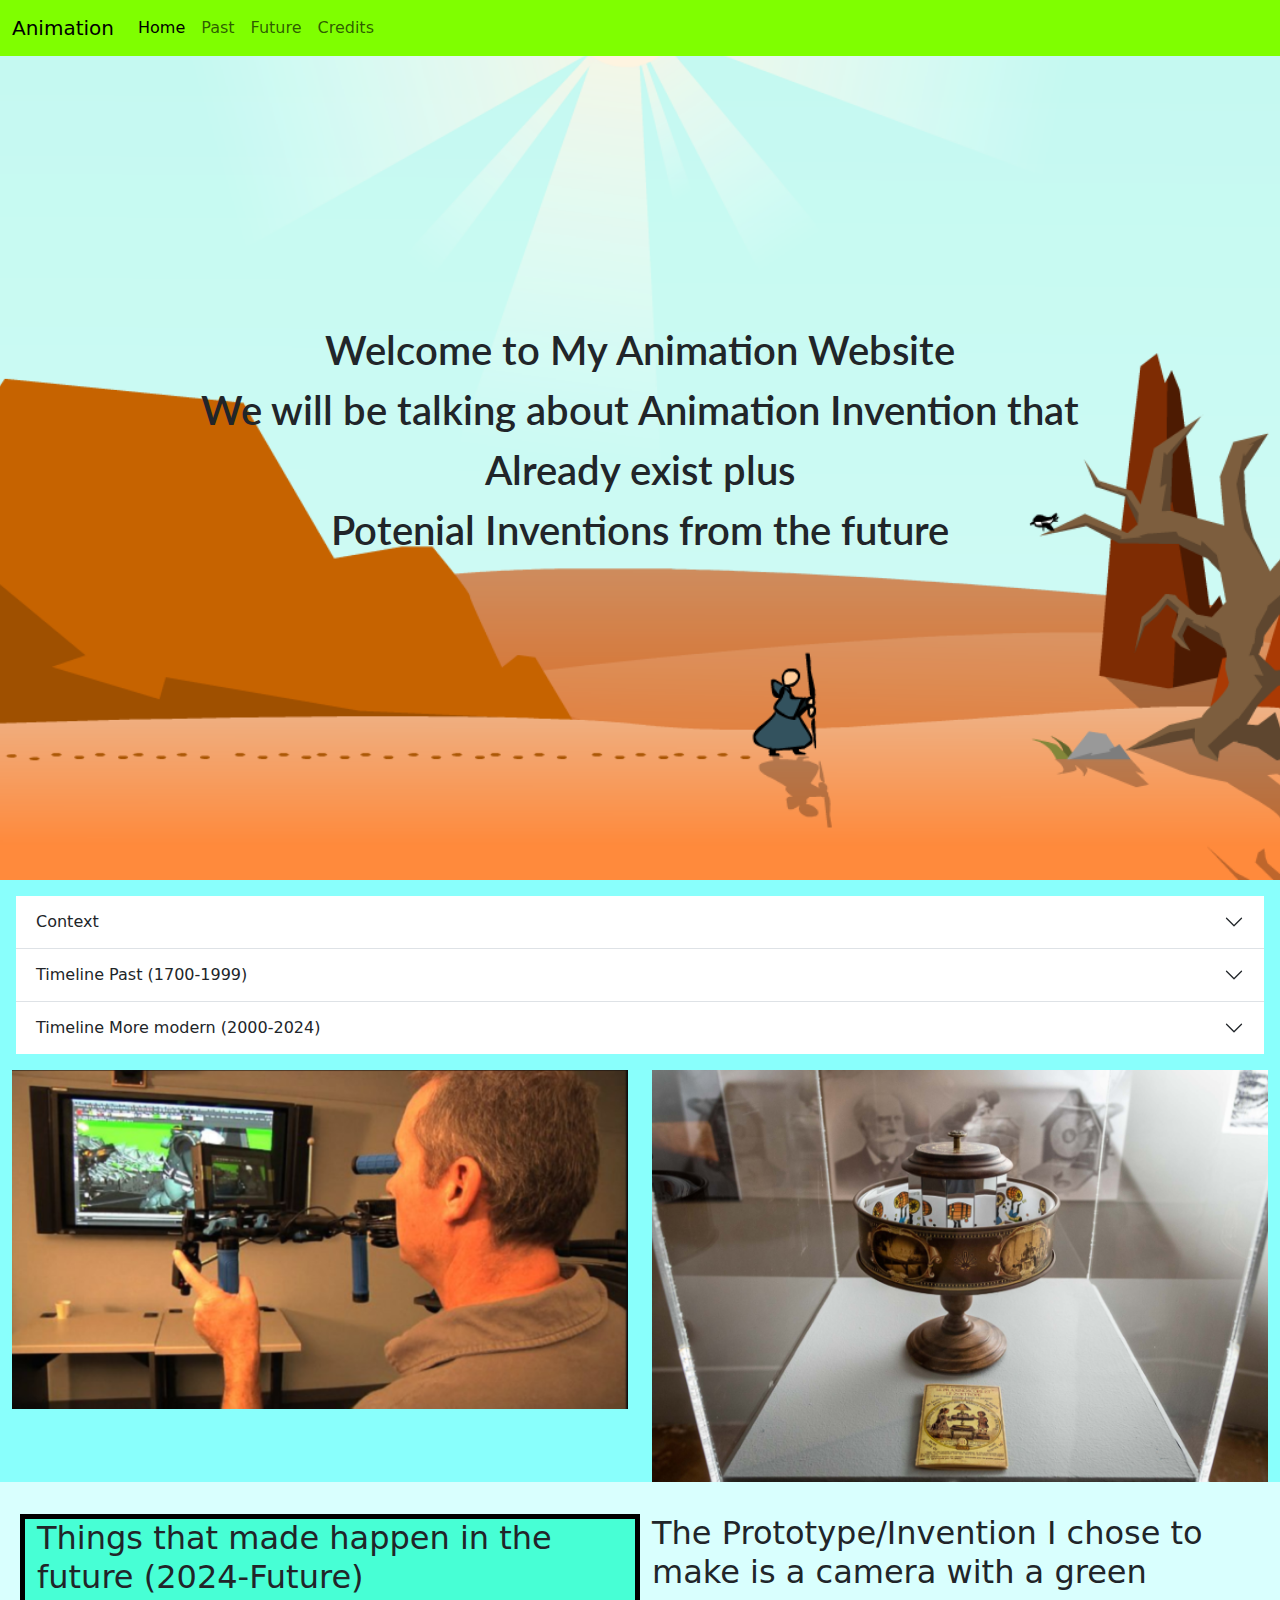
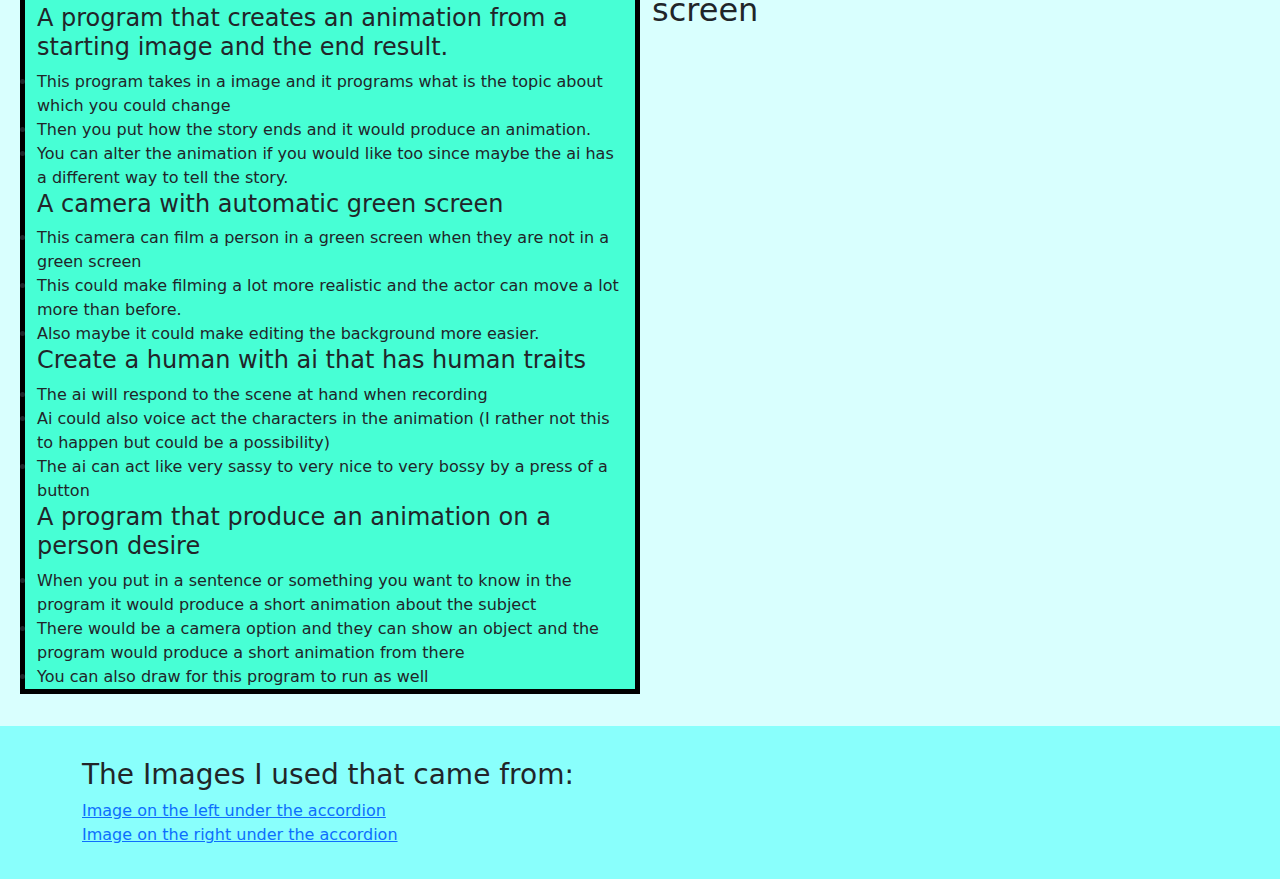
<file: index.html>
<!DOCTYPE html>
<html>
    <head>
        <!-- Required meta tags -->
        <meta charset="utf-8">
        <meta name="viewport" content="width=device-width, initial-scale=1">

        <link href="https://cdn.jsdelivr.net/npm/bootstrap@5.3.0-alpha1/dist/css/bootstrap.min.css" rel="stylesheet" />
        <link href="https://fonts.googleapis.com/css2?family=Lato:ital,wght@0,100;0,300;0,400;0,700;0,900;1,100;1,300;1,400;1,700;1,900&display=swap"rel="stylesheet">
        <link href="https://fonts.googleapis.com/css2?family=Raleway:ital,wght@0,100..900;1,100..900&display=swap" rel="stylesheet">
        <link href="https://www.zaragoza.es/cont/paginas/noticias/cine3-1.jpg" id="early-animation">
        <link href="style.css" rel="stylesheet" type="text/css" />
        <style>
#welcome {
background-image: url(Images/animation-image.png);
background-size: cover;
background-position: center;
background-repeat: no-repeat;
text-align: center;
padding-top: 20rem;
padding-bottom: 20rem;
}
.text {
    font-size: 40px;
    font-family: "Lato", sans-serif;
  font-weight: 600;
  font-style: normal;
}
#partb {
  background-color: #D9FFFE;
  padding: 2rem;
  margin-right: 20rem;
}
#partb2{
  border: 5px solid black;
  background-color: #47FFD5;
}
.accordion {
  background-color: #89fffc;
}
.aframe {
  margin: auto;
  display: block;
  width: 100%;
  height: 83%;
}
.image{
  max-width: 100%;
  height: auto;
}
#credit{
  padding: 2rem;
  background-color: #89fffc;
}
#parta{
  padding: 1rem;
  background-color: #89fffc;
}
#navbar {
  margin: auto;
}


     </style>

        <title>Title</title>
    </head>
    <body>
        <!-- HTML -->
        <nav class="navbar fixed-top navbar-expand-lg" style="background-color: #7FFF00;" id=navbar>
            <div class="container-fluid">
              <a class="navbar-brand" href="#">Animation</a>
              <button class="navbar-toggler" type="button" data-bs-toggle="collapse" data-bs-target="#navbarSupportedContent" aria-controls="navbarSupportedContent" aria-expanded="false" aria-label="Toggle navigation">
                <span class="navbar-toggler-icon"></span>
              </button>
              <div class="collapse navbar-collapse" id="navbarSupportedContent">
                <ul class="navbar-nav me-auto mb-2 mb-lg-0">
                  <li class="nav-item">
                    <a class="nav-link active" aria-current="page" href="#welcome">Home</a>
                  </li>
                  <li class="nav-item">
                    <a class="nav-link" href="#parta">Past</a>
                  </li>
                  <li class="nav-item">
                    <a class="nav-link" href="#partb">Future</a>
                  </li>
                  <li class="nav-item">
                    <a class="nav-link" href="#credit">Credits</a>
                  </li>
                </ul>
              </div>
            </div>
          </nav>
            <div class="container-fluid" id="welcome">
              <div class="container">
                <div class=text>Welcome to My Animation Website</div>
                <div class=text>We will be talking about Animation Invention that </div>
                <div class=text>Already exist plus</div>
                <div class=text>Potenial Inventions from the future</div>
              </div>
            </div>
          </div>
          <div class="container-fluid" id=parta>
            <div class="accordion accordion-flush" id="accordionFlushExample">
              <div class="accordion-item">
                <h2 class="accordion-header">
                  <button class="accordion-button collapsed" type="button" data-bs-toggle="collapse" data-bs-target="#flush-collapseOne" aria-expanded="false" aria-controls="flush-collapseOne">
                    Context
                  </button>
                </h2>
                <div id="flush-collapseOne" class="accordion-collapse collapse" data-bs-parent="#accordionFlushExample">
                  <div class="accordion-body"> <li> Animation has been around back around the 17-18th century which proved an illusion for people during this time to see.</li>
                    <li> Over the years It has proved a lot, for example making claymation models, using a green screen to portray the background, using software just to make fictional characters more alive, and many more. </li>
                  </div>
                </div>
              </div>
              <div class="accordion-item">
                <h2 class="accordion-header">
                  <button class="accordion-button collapsed" type="button" data-bs-toggle="collapse" data-bs-target="#flush-collapseTwo" aria-expanded="false" aria-controls="flush-collapseTwo">
                    Timeline Past (1700-1999)
                  </button>
                </h2>
                <div id="flush-collapseTwo" class="accordion-collapse collapse" data-bs-parent="#accordionFlushExample">
                  <div class="accordion-body">
                   <li> Some early animation devices are zoetrope and praxinoscope and they are used to animate a play. This is shown from the image on the bottom right</li>
                   <li> To also make stop motion you can use pens to draw frames for the animation </li>
                   <li> You can make a flipbook and draw it on paper for each frame. </li>
                   <li> Most claymation models that are used in an animation starts off with a skeleton and work up from there. </li>
                   <li>  Most of the hardware of old animations were on pencil (flipbooks), paper (zoetrope/praxinoscope) and many more.  </li>
                  </div>
                </div>
              </div>
              <div class="accordion-item">
                <h2 class="accordion-header">
                  <button class="accordion-button collapsed" type="button" data-bs-toggle="collapse" data-bs-target="#flush-collapseThree" aria-expanded="false" aria-controls="flush-collapseThree">
                    Timeline More modern (2000-2024)
                  </button>
                </h2>
                <div id="flush-collapseThree" class="accordion-collapse collapse" data-bs-parent="#accordionFlushExample">
                  <div class="accordion-body">
                    <ul> Animation that are more modern are usually made with a computer/laptop with a lot of components such as:   </ul>
                     <li>Quad-Core Processor which can process high quality pretty well.</li>
                     <li>Network attached storage which can store all files in one place and it’s really easy to share and you have many backups.</li>
                     <li>High-End Graphics Card to render your animations</li>
                     <li>Solid state Drive which also helps you render your animations faster.</li>
                     <ul> Some Other inventions are: </ul>
                     <li>The green screen in software makes the green screen whatever picture they want to.</li>
                     <li>You can also make a green screen blend in with the background which makes the stop motion smooth. The image on the bottom left is an example of things people don’t know what happens behind the scenes of stop motion</li>
                     <li> Camera's could be small with no contractions or could be large and have a lot of contractions to make the stop motion cool and smooth.</li>
                   <li> The most modern animation softwares are Adobe Animate, Blender, Pencil2D, Animaker and Biteable. </li>
                   <li> Making an animation off of one picture. </li>
                  </div>
                </div>
              </div>
            </div>
          </div>
      <div class="container-fluid">
        <div class="row accordion">
          <div class="col-sm-12 col-lg-6">
            <img src="Images/green-screen.png" class=image>
          </div>
          <div class="col-sm-12 col-lg-6">
            <img src="Images/early-animation.png" class=image>
          </div>
         </div>
      </div>
       <div class="container-fluid" id="partb">
         <div class="row">
          <div class="col-sm-12 col-lg-6" id="partb2">
           <h2> Things that made happen in the future (2024-Future)</h2>
            <h4> A program that creates an animation from a starting image and the end result. </h4>
              <li> This program takes in a image and it programs what is the topic about which you could change </li>
              <li> Then you put how the story ends and it would produce an animation. </li>
              <li> You can alter the animation if you would like too since maybe the ai has a different way to tell the story. </li>
             <h4> A camera with automatic green screen </h4>
              <li> This camera can film a person in a green screen when they are not in a green screen </li>
              <li> This could make filming a lot more realistic and the actor can move a lot more than before. </li>
              <li> Also maybe it could make editing the background more easier.</li>
             <h4> Create a human with ai that has human traits </h4>
              <li> The ai will respond to the scene at hand when recording </li>
              <li> Ai could also voice act the characters in the animation (I rather not this to happen but could be a possibility)</li>
              <li> The ai can act like very sassy to very nice to very bossy by a press of a button </li>
             <h4> A program that produce an animation on a person desire </h4>
              <li> When you put in a sentence or something you want to know in the program it would produce a short animation about the subject </li>
              <li> There would be a camera option and they can show an object and the program would produce a short animation from there </li>
              <li> You can also draw for this program to run as well </li>
          </div>
            <div class="col-sm-12 col-lg-6">
              <h2>The Prototype/Invention I chose to make is a camera with a green screen</h2>
              <iframe src= aframe.html class="aframe aframe1">

              </iframe>
            </div>
         </div>
        </div>
       </div>
       <div class="container-fluid" id=credit>
        <div class="container">
         <h3>The Images I used that came from:</h3>
         <div>
         <a href="https://www.awn.com/sites/default/files/styles/inline/public/image/featured/53128-all-world-s-virtual-stage-disney-s-new-camera-capture-system.jpg?itok=M2w4JaxQ">Image on the left under the accordion</a>
         </div>
         <div>
         <a href="https://www.zaragoza.es/cont/paginas/noticias/cine3-1.jpg">Image on the right under the accordion</a>
         </div>
        </div>
       </div>

        <script src="https://cdn.jsdelivr.net/npm/bootstrap@5.3.0-alpha1/dist/js/bootstrap.bundle.min.js"></script>
        <!-- <script src="script.js"></script> -->
        <script>
            // JS


        </script>
    </body>
</html>
</file>
<file: style.css>
#welcome {
    background-image: url(../Animation-image.png);
    background-size: cover;
    background-position: center;
    background-repeat: no-repeat;
    text-align: center;
    padding-top: 20rem;
    padding-bottom: 20rem;
}
.text {
    font-size: 40px;
    font-family: "Lato", sans-serif;
  font-weight: 600;
  font-style: normal;
}
#partb {
  background-color: #D9FFFE;
}
.accordion {
  background-color: #B5D3D3;
}
.aframe {
  margin: auto;
  display: block;
  width: 100%;
  height: 82%;
}
</file>
